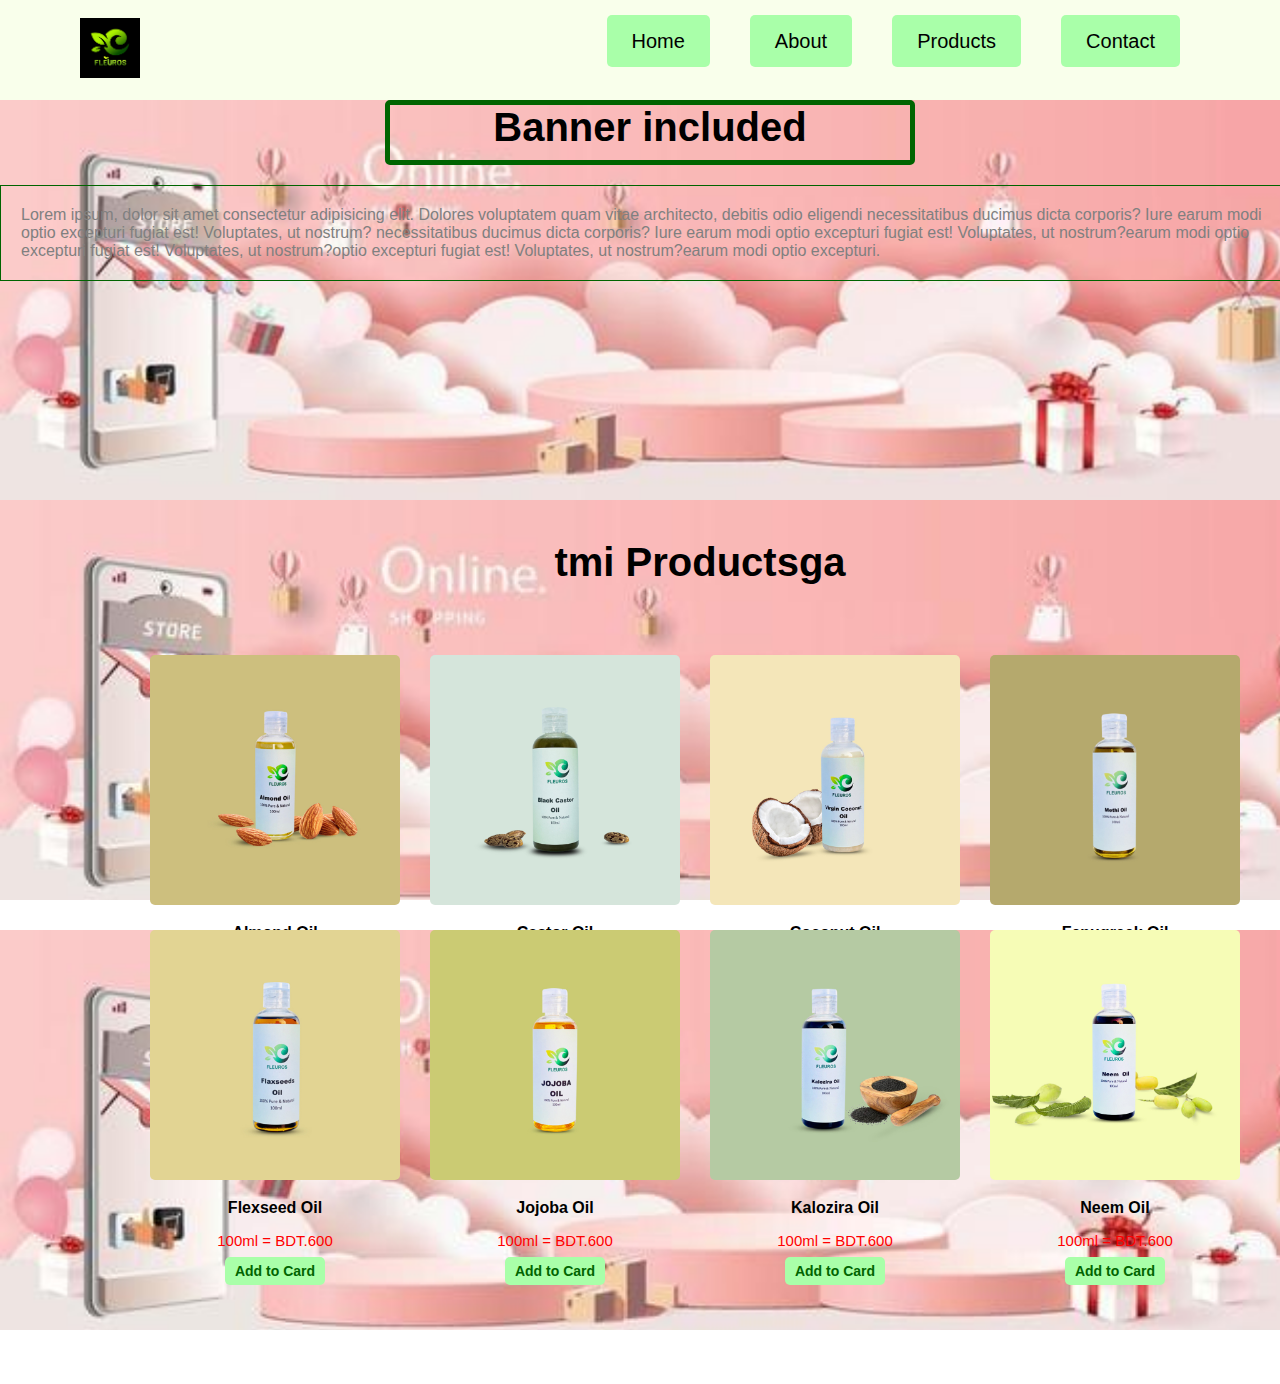
<file: index.html>
<!DOCTYPE html>
<html lang="en">
<head>
    <meta charset="UTF-8">
    <meta http-equiv="X-UA-Compatible" content="IE=edge">
    <meta name="viewport" content="width=device-width, initial-scale=1.0">
    <title>fleuros BD</title>
    <link rel="shortcut icon" href="image/logo.jpg.jpg" type="image/x-icon">
    <link rel="stylesheet" href="style.css">
</head>
<body>
    <!-- header section star -->
    <header>
        <nav class="navigation-container">
            <div class="logo">
                <img src="image/logo.jpg.jpg" alt="">
            </div>
            <ul>
                <li><a href="#">Home</a></li>
                <li><a href="#">About</a></li>
                <li><a href="#">Products</a></li>
                <li><a href="#">Contact</a></li>
            </ul>
        </nav>
    </header>
    <!-- main area start -->
    <main>
        <!-- first section start  -->
        <section class="section-one">
            <div class="section-one-title">
                <div class="search-bar">
                    <!-- <input type="search" name="" id="search" placeholder="Search"><ion-icon id="icon" name="search-outline"></ion-icon> -->
                </div>
                <p class="section-heading">Banner included</p>
                <p class="section-description">Lorem ipsum, dolor sit amet consectetur adipisicing elit. Dolores voluptatem quam vitae architecto, debitis odio eligendi necessitatibus ducimus dicta corporis? Iure earum modi optio excepturi fugiat est! Voluptates, ut nostrum? necessitatibus ducimus dicta corporis? Iure earum modi optio excepturi fugiat est! Voluptates, ut nostrum?earum modi optio excepturi fugiat est! Voluptates, ut nostrum?optio excepturi fugiat est! Voluptates, ut nostrum?earum modi optio excepturi.</p>
            </div>
        </section>
        <!-- second section start  -->
        <section class="section-two">
            <h1 class="product-title">Products</h1>
            <div class="section-main-product">
                <div class="image-product">
                    <img src="image/almond-oil.jpg.jpg" alt="">
                    <p class="oil">Almond Oil</p>
                    <p class="price">100ml = BDT.600</p>
                    <p class="add">Add to Card</p>
                </div>
                <div class="image-product">
                    <img src="image/castor-oil.jpg.jpg" alt="">
                    <p class="oil">Castor Oil</p>
                    <p class="price">100ml = BDT.600</p>
                    <p class="add">Add to Card</p>
                </div>
                <div class="image-product">
                    <img src="image/coconut-oil.jpg.jpg" alt="">
                    <p class="oil">Coconut Oil</p>
                    <p class="price">100ml = BDT.600</p>
                    <p class="add">Add to Card</p>
                </div>
                <div class="image-product">
                    <img src="image/fenugreek-oil.jpg.jpg" alt="">
                    <p class="oil">Fenugreek Oil</p>
                    <p class="price">100ml = BDT.600</p>
                    <p class="add">Add to Card</p>
                </div>
            </div>
        </section>
        <!-- third section start  -->
        <section class="section-three">
            <!-- <h1 class="product-title">Products</h1> -->
            <div class="section-main-product">
                <div class="image-product">
                    <img src="image/flaxseed-oil.jpg.jpg" alt="">
                    <p class="oil">Flexseed Oil</p>
                    <p class="price">100ml = BDT.600</p>
                    <p class="add">Add to Card</p>
                </div>
                <div class="image-product">
                    <img src="image/jojoba-oil.jpg.jpg" alt="">
                    <p class="oil">Jojoba Oil</p>
                    <p class="price">100ml = BDT.600</p>
                    <p class="add">Add to Card</p>
                </div>
                <div class="image-product">
                    <img src="image/kalozira-oil.jpg.jpg" alt="">
                    <p class="oil">Kalozira Oil</p>
                    <p class="price">100ml = BDT.600</p>
                    <p class="add">Add to Card</p>
                </div>
                <div class="image-product">
                    <img src="image/neem-oil.jpg.jpg" alt="">
                    <p class="oil">Neem Oil</p>
                    <p class="price">100ml = BDT.600</p>
                    <p class="add">Add to Card</p>
                </div>
            </div>
        </section>
        <br><br><br>
    </main>
</body>
</html>
</file>
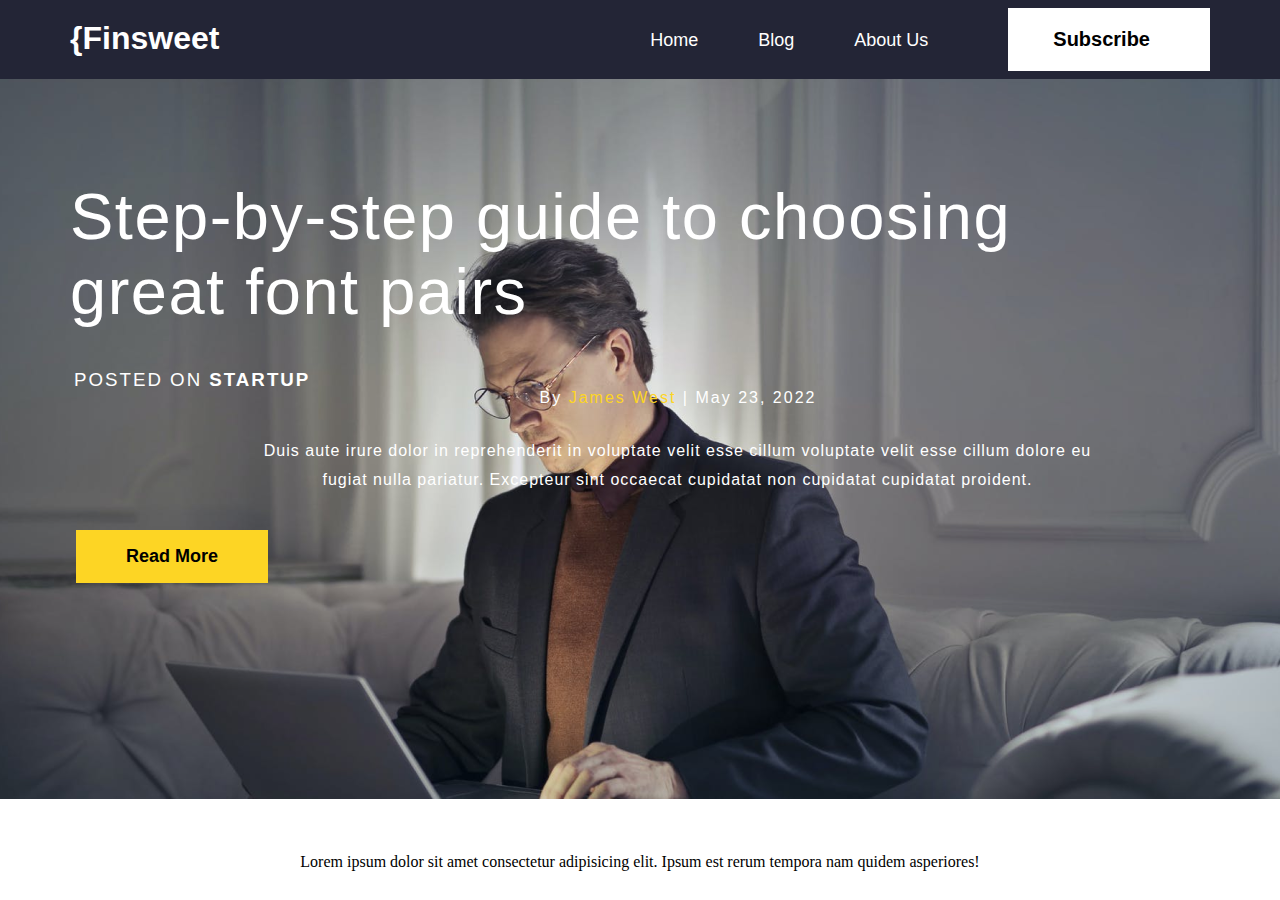
<file: file.html>
<!DOCTYPE html>
<html lang="en">
<head>
    <meta charset="UTF-8">
    <meta http-equiv="X-UA-Compatible" content="IE=edge">
    <meta name="viewport" content="width=device-width, initial-scale=1.0">
    <title>Document</title>
    <link rel="stylesheet" href="file.css">
    <link rel="stylesheet" href="./index.html">
</head>
<body>
    <header>
        <div>
            <h1>{Finsweet</h1>
        </div>
        <nav>
            <ul>
                <li>Home</li>
                <li>Blog</li>
                <li>About Us</li>
                <li class="subc">Subscribe</li>
            </ul>
        </nav>
    </header>
    <section class="main-section-container">
        <div>
            <h3>POSTED ON<strong> STARTUP </strong></h3>
        </div>
        <div class="titl">
            <h1>Step-by-step guide to choosing <br> great font pairs</h1>
        </div>
        <p class="james">By <span>James West</span>  |  May 23, 2022 </p>
        <p class="duis">Duis aute irure dolor in reprehenderit in voluptate velit esse cillum voluptate velit esse cillum dolore eu <br> fugiat nulla pariatur. Excepteur sint occaecat cupidatat non cupidatat cupidatat proident.</p>
        <button>Read More</button>
    </section>
    <br><br><br>

    <div>
        <p>Lorem ipsum dolor sit amet consectetur adipisicing elit. Ipsum est rerum tempora nam quidem asperiores!</p>
    </div>
</body>
</html>
</file>
<file: style.css>
*{
    margin: 0;
    padding: 0;
    font-family: sans-serif;
}

    /* header area start  */
header{
    width: 100%;
    height: 100px;
    align-items: center;
    background-color: #f9ffeb;
}
.navigation-container{
    display: flex;
    justify-content: space-between;
}
.navigation-container ul{
    display: flex;
    margin-right: 80px;
    padding: 30px 0px;
}
.navigation-container ul li{
    list-style: none;
    padding: 0 20px;
    align-items: center;
}
.navigation-container ul li a{
    text-decoration: none;
    font-size: 20px;
    color: black;
    background-color: #a9ffa9;
    padding: 15px 25px;
    border-radius: 5px;
    transition: 0.5s;
}
.navigation-container ul li a:hover{
    color: white;
    background-color: darkgreen;
}
.logo img{
    width: 60px;
    height: 60px;
    margin-left: 80px;
    margin-top: 18px;
    cursor: pointer;
}
    /* header area end-- */ */

    /* main area start */
    /* --section-one start--*/
.section-one{
    width: 900px;
    height: 200px;
    background-color: #ffffff;
    margin: auto;
    margin-top: 100px;   
}
.section-one-title{
    text-align: center;
}
.section-heading{
    font-size: 40px;
    font-weight: bold;
    margin: 20px 0;
    margin: auto;
    border: 5px solid darkgreen;
    width:520px;
    height: 55px;
    border-radius: 5px;
}
.section-description{
    color: gray;
    text-align: left;
    margin-top: 20px;
    padding: 20px;
    border: 1px solid darkgreen;
    transition: 0.5s;
    cursor: pointer;
}
.section-description:hover{
    box-shadow: 4px 4px 4px rgba(0, 0, 0, 0.288);
}
    /* --section-one end--*/
    /* section tow start  */
.section-two{
    width: 1400px;
    margin: auto;
    text-align: center;
}
.section-main-product{
    display: flex;
    gap: 30px;
    margin-left: 150px;
}
.image-product img{
    width: 250px;
    height: 250px;
    border-radius: 5px;
    cursor: pointer;
    transition: 0.5s;
}
img:hover{
    box-shadow: 4px 5px 4px rgba(0, 0, 0, 0.212);
}
.product-title{
    font-size: 40px;
    padding: 40px 0px;
}
.oil{
    padding: 15px 0px;
    color: black;
    font-weight: bold;
}
.price{
    color: #ff0000;
    font-size: 15px;
    padding-bottom: 8px;
}
.add{
    width: 100px;
    font-size: 14px;
    font-weight: bold;
    color: darkgreen;
    background-color: #a9ffa9;
    padding: 6px 0px;
    border-radius: 5px;
    margin: auto;
    transition: 0.5s;
    cursor: pointer;
}
.add:hover{
    color: white;
    background-color: darkgreen;
}
    /* section three start  */
.section-three{
    width: 1400px;
    margin: auto;
    text-align: center;
}
.section-main-product{
    display: flex;
    gap: 30px;
    margin-left: 150px;
    margin-top: 30px;
}
.image-product img{
    width: 250px;
    height: 250px;
    border-radius: 5px;
    cursor: pointer;
    transition: 0.5s;
}
img:hover{
    box-shadow: 4px 4px 4px rgba(0, 0, 0, 0.212);
}
.product-title{
    font-size: 40px;
    padding: 40px 0px;
}
.oil{
    padding: 15px 0px;
    color: black;
    font-weight: bold;
    cursor: pointer;
}
.price{
    color: #ff0000;
    font-size: 15px;
}

.lorem::before{
    content: 'Hello ';
}
.lorem::after{
    content: 'wow ';
}
h1::before{
    content: 'tmi ';
}
h1::after{
    content: 'ga ';
}


section{
    width: 1300px;
    height: 400px;
    background-image: url('image/winter-banner.jpg.jpg');
    /* background-position: center; */
    margin: auto;
    background-repeat: no-repeat;
    background-size: cover;
}
</file>
<file: file.css>
*{
    margin: 0;
    padding: 0;
}
header{
    background-color: #232536;
    display: flex;
    justify-content: space-between;
}
nav ul{
    display: flex;
    margin-right: 70px;
}
nav ul li{
    list-style: none;
    color: white;
    padding: 20px 0px;
    padding-right: 60px;
    font-weight: 200;
    margin-top: 10px;
    font-size: 18px;
    font-family: 'Segoe UI', Tahoma, Geneva, Verdana, sans-serif;
    
}
h1{
    margin-left: 70px;
    color: white;
    margin-top: 20px;
    font-family: 'Segoe UI', Tahoma, Geneva, Verdana, sans-serif;   
}
.subc{
    text-align: center;
   margin-top: 8px;
   margin-bottom: 8px;
   margin-left: 20px;
   padding-left: 45px;
   font-family: 'Segoe UI', Tahoma, Geneva, Verdana, sans-serif;
   font-size: 20px;
   font-weight: 700;
   background-color: white;
   color: black;
   align-items: center;

}
.main-section-container{
    background-image: url('image/person.jpg.png');
    width: 100%;
    height: 720px;
    background-position: center;
    margin-top: -250px;
    /* position: absolute; */
    background-repeat: no-repeat;
    background-size: cover;
    padding-top: -10px;
    
}
h3{
    position: absolute;
    margin-top: 290px;
    margin-left: 74px;
    color: white;
    font-family: 'Segoe UI', Tahoma, Geneva, Verdana, sans-serif;
    font-weight: 350;
    letter-spacing: 2px;
}
strong{
    font-weight: bold;
}
.titl > h1{
    font-size: 65px;
    font-weight: 500;
    margin-top: 250px;
    margin-left: 81;
    color: white;
    font-family: 'Segoe UI', Tahoma, Geneva, Verdana, sans-serif;
    letter-spacing: 1.5px;
    padding-top: 100px;
    /* position: absulute; */
}
.james{
    margin-left: 76px;
    margin-top: 60px;
    color: white;
    font-family: 'Segoe UI', Tahoma, Geneva, Verdana, sans-serif;
    letter-spacing: 2px;
}
span{
    color: #fdd524;
}
.duis{
    padding-left: 75px;
    margin-top: 30px;
    color: white;
    line-height: 1.8;
    font-family: 'Segoe UI', Tahoma, Geneva, Verdana, sans-serif;
    letter-spacing: 1px;
}
button{
    margin-left: 76px;
    padding: 16px 50px;
    margin-top: 35px;
    border: 0;
    font-weight: 700;
    font-size: 18px;
    font-family: 'Segoe UI', Tahoma, Geneva, Verdana, sans-serif;
    background-color: #fdd524;
}



p{
    text-align: center;
}
</file>
